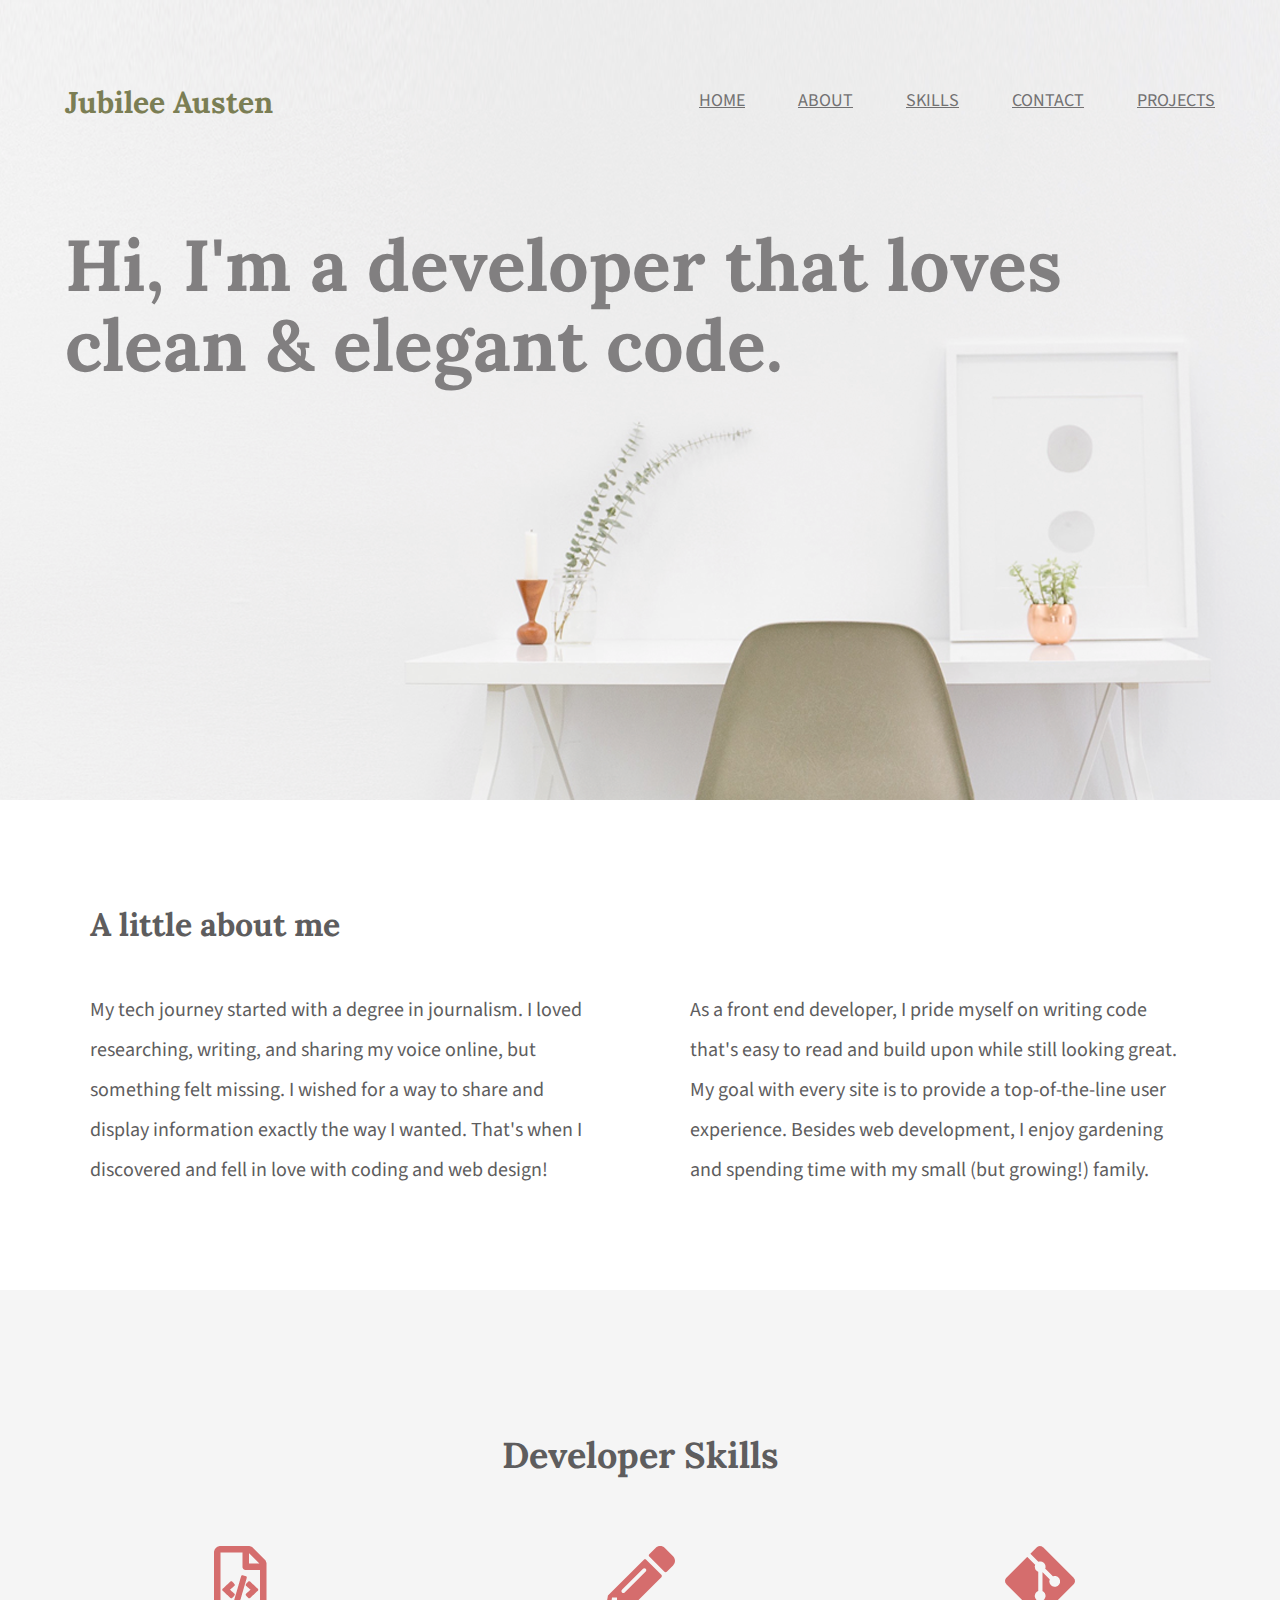
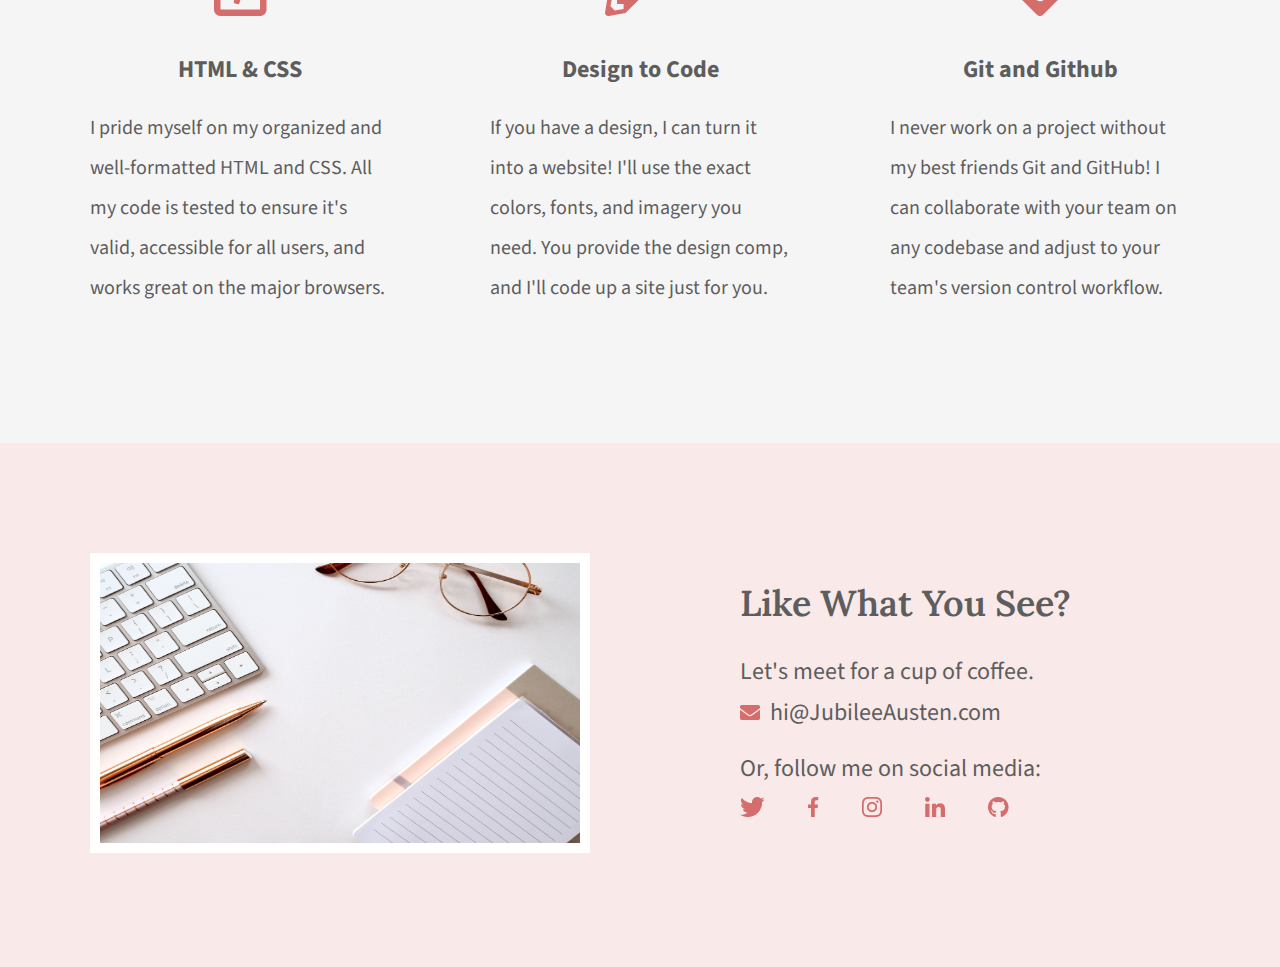
<file: index.html>
<!DOCTYPE html>
<html lang="en">

<head>
    <title>Jubilee Austen | Portfolio</title>
    <meta charset="UTF-8">
    <link rel="stylesheet" href="css/normalize.css">
    <link rel="stylesheet" href="css/main.css">
    <link rel="preconnect" href="https://fonts.googleapis.com">
    <link rel="preconnect" href="https://fonts.gstatic.com" crossorigin>
    <link
        href="https://fonts.googleapis.com/css2?family=Lora:wght@400;600;700&family=Source+Sans+Pro:wght@400;700&display=swap"
        rel="stylesheet">
    <style>
        @import url('https://fonts.googleapis.com/css2?family=Lora:wght@400;600;700&family=Source+Sans+Pro:wght@400;700&display=swap');
    </style>

</head>

<body>
    <header class="homepage-hero">
        <div class="content-wrapper">
            <h1>Jubilee Austen</h1>
            <nav>
                <ul>
                    <li><a href="#">Home</a></li>
                    <li><a href="#about">About</a></li>
                    <li><a href="#skills">Skills</a></li>
                    <li><a href="#contact">Contact</a></li>
                    <li><a href="projects/projects.html">projects</a></li>
                </ul>
            </nav>
            <h2>Hi, I'm a developer that loves clean & elegant code.</h2>
        </div>
    </header>
    <main>
        <section id="about">
            <div class="content-wrapper">
                <h2>A little about me</h2>
                <p>My tech journey started with a degree in journalism. I loved researching, writing, and sharing my
                    voice online, but something felt missing. I wished for a way to share and display information
                    exactly the way I wanted. That's when I discovered and fell in love with coding and web design!</p>
                <p>As a front end developer, I pride myself on writing code that's easy to read and build upon while
                    still looking great. My goal with every site is to provide a top-of-the-line user experience.
                    Besides web development, I enjoy gardening and spending time with my small (but growing!) family.
                </p>
            </div>
        </section>
        <section id="skills">
            <div class="content-wrapper">
                <h2>Developer Skills</h2>
                <div class="skill-list">
                    <img src="img/html-icon.png" alt="html icon">
                    <h3>HTML & CSS</h3>
                    <p>I pride myself on my organized and well-formatted HTML and CSS. All my code is tested to ensure
                        it's valid, accessible for all users, and works great on the major browsers.</p>
                </div>
                <div class="skill-list">
                    <img src="img/pencil-icon.png" alt="pencil icon">
                    <h3>Design to Code</h3>
                    <p>If you have a design, I can turn it into a website! I'll use the exact colors, fonts, and imagery
                        you need. You provide the design comp, and I'll code up a site just for you.</p>
                </div>
                <div class="skill-list">
                    <img src="img/git-icon.png" alt="github icon">
                    <h3>Git and Github</h3>
                    <p>I never work on a project without my best friends Git and GitHub! I can collaborate with your
                        team on any codebase and adjust to your team's version control workflow.</p>
                </div>
            </div>
        </section>
    </main>
    <footer id="contact">
        <div class="content-wrapper">
            <div class="contact-image">
                <img src="img/jess-bailey-q10VITrVYUM-unsplash.jpg" alt="keyboard and notepad" id="contact-img">
            </div>
            <div class="contact-info">
                <h2>Like What You See?</h2>
                <h3 id="email-header">Let's meet for a cup of coffee.</h3>
                <a href="mailto:me@jubileeausten.com"><img src="img/envelope.png" id="envelope"
                        alt="envelope icon">hi@JubileeAusten.com</a>
                <h3 id="social-header">Or, follow me on social media:</h3>
                <ul>
                    <li><a href="https://twitter.com/" target="_blank"><img src="img/twitter.png"
                                alt="twitter icon"></a></li>
                    <li><a href="https://www.facebook.com/" target="_blank"><img src="img/facebook.png"
                                alt="facebook icon"></a></li>
                    <li><a href="https://www.instagram.com/" target="_blank"><img src="img/instagram.png"
                                alt="instagram logo"></a></li>
                    <li><a href="https://www.linkedin.com/" target="_blank"><img src="img/linkedin.png"
                                alt="linkedin logo"></a></li>
                    <li><a href="https://github.com/" target="_blank"><img src="img/github.png" alt="github icon"></a>
                    </li>
                </ul>
            </div>
        </div>
    </footer>
</body>

</html>
</file>
<file: css/main.css>
/****** Global Styles ******/

body {
    font-family: 'Source Sans Pro', sans-serif;
    color: #5E5D5E;
}

.content-wrapper {
    width: 1200px;
    margin: 0 auto;
    overflow: auto;
}

/****** Header Styles ******/
.homepage-hero {
    background: url('../img/full-background.png'), #f9efef;
    background-size: cover;
    background-position: center;
    height: 800px;
}

header h1 {
    float: left;
    width: 300px;
    font-family: 'Lora', serif;
    font-size: 30px;
    color: #7B7E54;
    padding: 65px 0px 65px 25px;
}

header nav {
    width: 800px;
    float: right;
    text-align: right;
    padding: 75px 25px 75px 0px;

}

nav ul li {
    display: inline-block;
}

nav ul li a {
    text-transform: uppercase;
    font-size: 18px;
    color: #727172;
    padding-left: 50px;
}

header h2 {
    width: 1000px;
    clear: both;
    font-family: 'Lora', serif;
    color: #817F80;
    line-height: 80px;
    font-size: 72px;
    padding: 20px 0 20px 25px;
}

/****** About Styles ******/
#about .content-wrapper {
    padding: 80px 0;
}

#about h2 {
    font-family: 'Lora', serif;
    font-size: 32px;
    padding-left: 50px;
}

#about p {
    float: left;
    width: 500px;
    font-size: 20px;
    line-height: 40px;
    padding-left: 50px;
    padding-right: 50px;

}

/****** Skill Styles ******/

#skills {
    background-color: #f5f5f5;
    text-align: center;
}

#skills .content-wrapper {
    padding: 115px 0;
}

#skills .skill-list {
    float: left;
    width: 300px;
    font-size: 20px;
    padding: 0 50px;
}

#skills h2 {
    font-family: 'Lora', serif;
    font-size: 36px;
    padding-bottom: 40px;
}

#skills h3 {
    font-size: 24px;
    line-height: 36px;
    margin: 30px 0 20px 0;
}

#skills p {
    font-size: 20px;
    text-align: left;
    line-height: 40px;
}

/****** Contact Styles ******/

#contact {
    background-color: #f9e9e9;
}

#contact .content-wrapper {
    padding: 110px 0;
}

#contact .contact-image {
    float: left;
    width: 600px;
}

#contact #contact-img {
    width: 500px;
    height: 300px;
    border: 10px solid white;
    box-sizing: border-box;
    margin: 0 50px;
}

#contact .contact-info {
    float: left;
    width: 600px;
    padding-left: 100px;
    box-sizing: border-box;
}

#contact h2 {
    font-family: 'Lora', serif;
    font-size: 36px;
    font-weight: 600;
    margin: 30px 0;
}

#contact h3 {
    font-size: 24px;
    font-weight: 400;
    line-height: 36px;
}

#contact #email-header {
    margin-bottom: 5px;
}

#contact #social-header {
    margin: 20px 0 5px 0;
}

#contact #envelope {
    padding-right: 10px;
}

#contact a {
    color: #5E5D5E;
    text-decoration: none;
    font-size: 24px;
    line-height: 36px;
}

#contact ul {
    padding-left: 0;
    margin-top: 0;
}

#contact ul li {
    display: inline-block;
}

#contact ul img {
    padding-right: 40px;
}

/******PROJECTS PAGE STYLES*******/
/***Projects page header styles***/

header.projects-hero{
    background-color: #f9e9e9;
}

/***Projects page project styles***/

#projects {
    background-color: #f5f5f5;
    text-align: center;
}

#projects .content-wrapper {
    padding: 115px 0;
}

#projects .projects-list {
    float: left;
    width: 300px;
    font-size: 20px;
    padding: 0 50px;
}

#projects img{
    width: 300px;
    padding-bottom: 30px;
}

#projects h2 {
    font-family: 'Lora', serif;
    font-size: 36px;
    padding-bottom: 40px;
}

#projects h3 {
    font-size: 24px;
    line-height: 36px;
    margin: 30px 0 20px 0;
}

#projects p {
    font-size: 20px;
    text-align: left;
    line-height: 40px;
}
</file>
